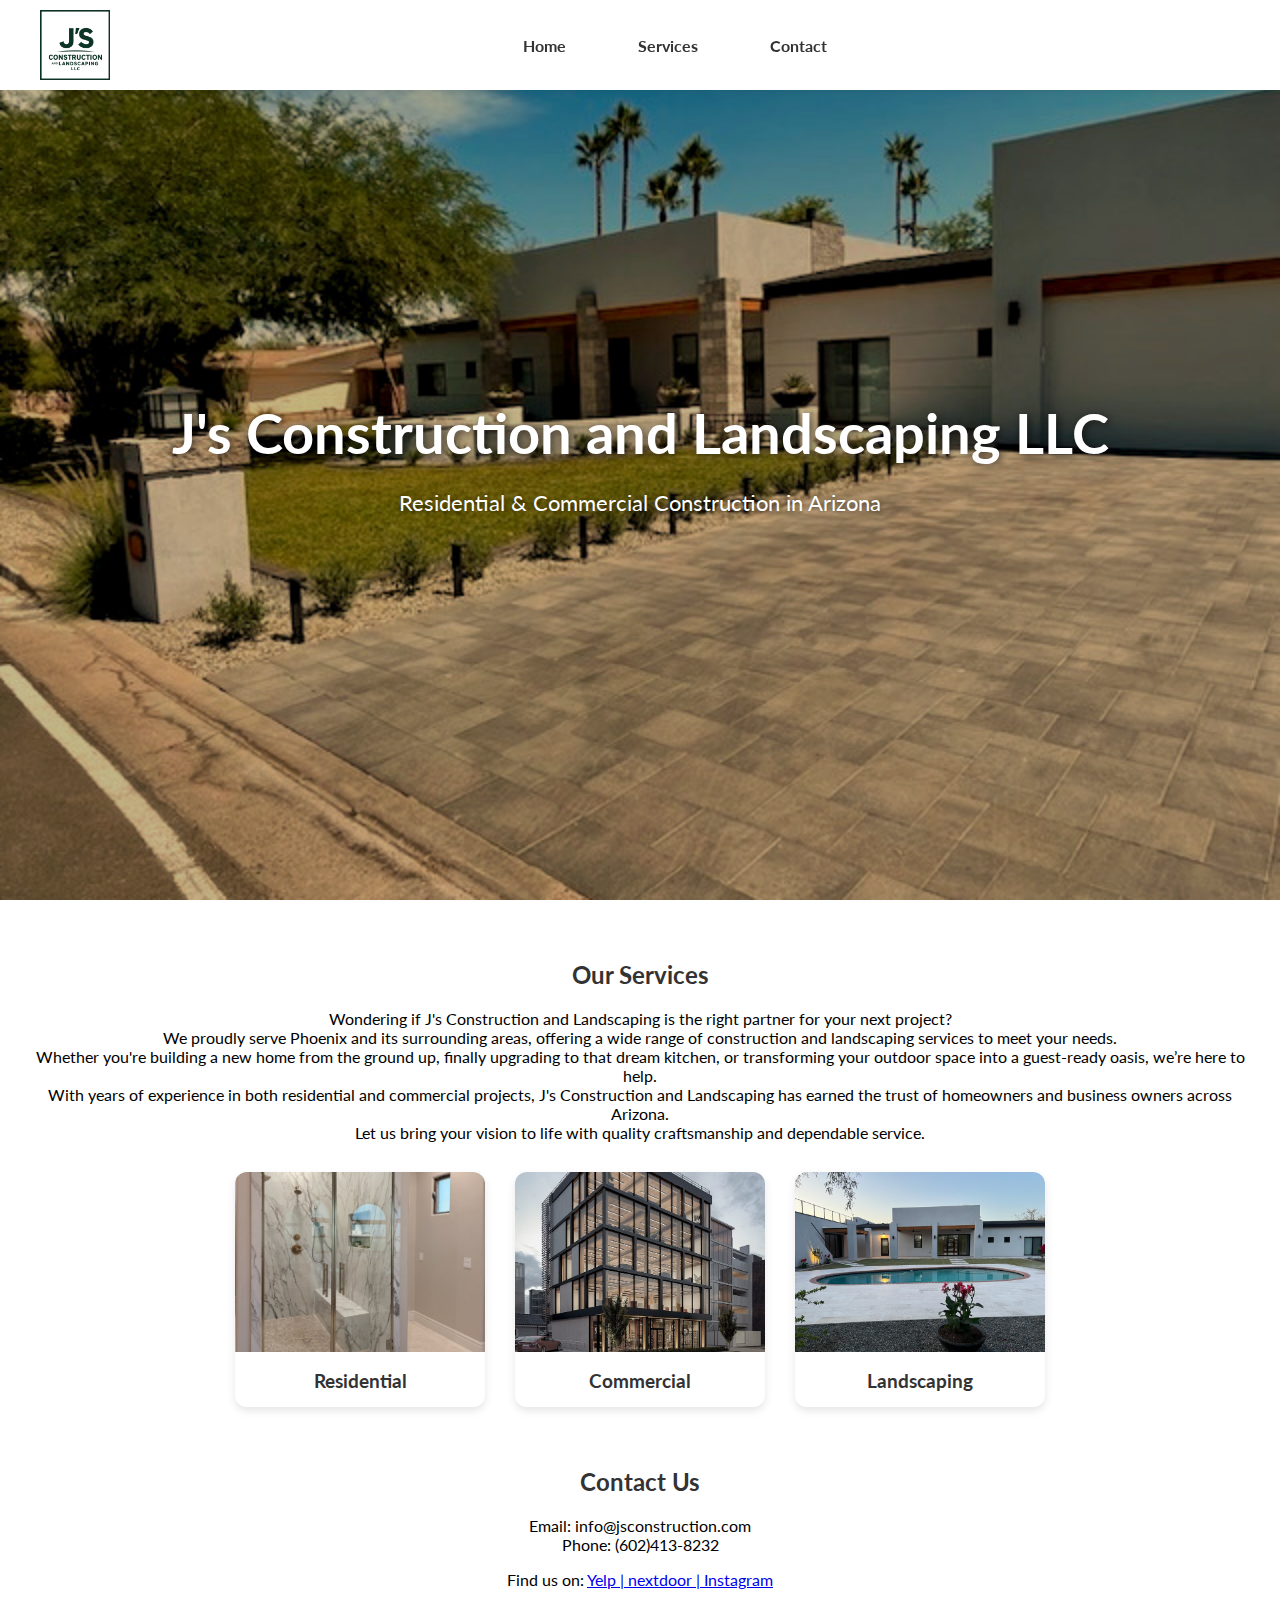
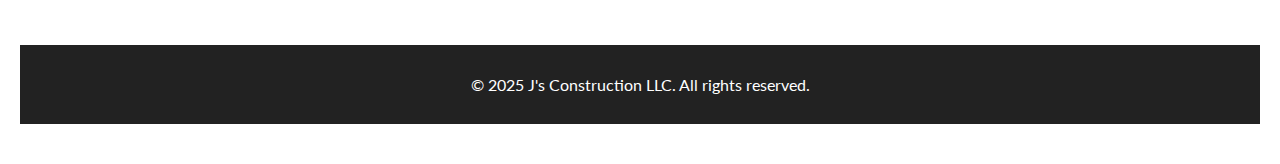
<file: index.html>
<!DOCTYPE html>
<html lang="en">
<head>
  <link rel="preconnect" href="https://fonts.googleapis.com">
  <link rel="preconnect" href="https://fonts.gstatic.com" crossorigin>
  <link href="https://fonts.googleapis.com/css2?family=DM+Serif+Text:ital@0;1&family=Lato:ital,wght@0,100;0,300;0,400;0,700;0,900;1,100;1,300;1,400;1,700;1,900&family=Open+Sans:ital,wght@0,300..800;1,300..800&display=swap" rel="stylesheet"><meta charset="UTF-8" />
  <meta name="viewport" content="width=device-width, initial-scale=1.0"/>
  <title>J's Construction</title>
  <style>

    .lato-light {
  font-family: "Lato", sans-serif;
  font-weight: 300;
  font-style: normal;
}
    
    body {
      margin: 0;
      font-family: 'Lato', sans-serif;;
    }

    header.hero {
      background-image: url("fronthouseprojectimg1.jpg");
      background-size: cover;
      background-position: center;
      height: 100vh;
      position: relative;
      display: flex;
      align-items: center;
      justify-content: center;
    }

    .dark-overlay {
      position: absolute;
      top: 0;
      left: 0;
      width: 100%;
      height: 100%;
      background-color: rgba(0, 0, 0, 0.085);
      z-index: 1;
    }

    .overlay {
      text-align: center;
      color: white;
      padding: 0 20px;
      position: relative;
      z-index: 2;
    }

    .overlay h1 {
      font-size: 3.5rem;
      margin-bottom: 20px;
      font-weight: bold;
      text-shadow: 2px 2px 8px rgba(0, 0, 0, 0.6);
    }

    .overlay p {
      font-size: 1.4rem;
      text-shadow: 1px 1px 5px rgba(0, 0, 0, 0.5);
    }

   nav {
  position: fixed;
  top: 0;
  left: 0;
  right: 0;
  background-color: white;
  padding: 10px 40px;
  display: flex;
  align-items: center;
  justify-content: space-between;
  box-shadow: 0 2px 5px rgba(0, 0, 0, 0.05);
  z-index: 1000;
}

.nav-container {
  display: flex;
  align-items: center;
  justify-content: space-between;
  width: 100%;
  max-width: 1200px;
  margin: 0 auto;
}

.logo {
  height: 70px; /* bigger logo */
  width: auto;
  object-fit: contain;
}

nav ul {
  list-style: none;
  margin: 0 auto; /* center the nav */
  padding: 0;
  display: flex;
  gap: 40px;
}
    nav ul li {
      position: relative;
    }

    nav a {
      text-decoration: none;
      color: #333;
      font-weight: bold;
      padding: 0.75rem 1rem;
      transition: color 0.3s ease;
    }

    nav ul li:hover > a {
      color: #006aff; /* blue on hover */
      background-color: transparent;
    }

    /* Dropdown styles */
    .dropdown {
      position: absolute;
      top: 100%;
      left: 0;
      background-color: white;
      display: none;
      min-width: 180px;
      box-shadow: 0 4px 8px rgba(0,0,0,0.1);
      z-index: 1000;
    }

    .dropdown a {
      display: block;
      padding: 1rem 1.5rem;
      color: #333;
      white-space: nowrap;
    }

    .dropdown a:hover {
      background-color: #f2f2f2;
      color: #006aff;
    }

    nav ul li:hover .dropdown {
      display: block;
    }

    .section {
      padding: 40px 20px;
      text-align: center;
      margin-bottom: none; 
      
    }

     .bordered-text {
      border: 2px solid white; /* Border thickness, style, and color */
      padding: 20px;           /* Space between text and border */
      display: inline-block;
      background-color: lightgrey;
      opacity: 70%;
      text-emphasis-color: black;
     }

    .section h2 {
      color: #333;
      margin-bottom: 20px;
    }

    footer {
      background-color: #222;
      color: white;
      text-align: center;
      padding: 30px;
    }
    .service-menu {
  display: flex;
  justify-content: center;
  gap: 30px;
  flex-wrap: wrap;
  margin-top: 30px;
}

.service-item {
   width: 250px;
  border-radius: 12px;
  overflow: hidden;
  box-shadow: 0 4px 8px rgba(0,0,0,0.1);
  background: #fff;
  text-align: center;
  text-decoration: none;
  color: inherit;
  transition: transform 0.3s;
}

.service-item:hover {
  transform: scale(1.05);
}

.service-item img {
  width: 100%;
  height: 180px;
  object-fit: cover;
}

.service-item h3 {
  margin: 15px 0;
  color: #333;
}
  </style>
</head>
<body>
  <nav>
  <div class="nav-container">
    <img src="logoOption1.jpg" alt="Logo" class="logo">
    <ul>
      <li><a href="#">Home</a></li>
      <li><a href="services.html">Services</a></li>
      <li><a href="#contact">Contact</a></li>
    </ul>
  </div>
</nav>

  <header class="hero">
    <div class="dark-overlay"></div> 
    <div class="overlay">
      <h1>J's Construction and Landscaping LLC</h1>
      <p>Residential & Commercial Construction in Arizona</p>
    </div>
  </header>
  <div class="section" id="services">
    <h2>Our Services</h2>
    <p>Wondering if J's Construction and Landscaping is the right partner for your next project?<br>
        We proudly serve Phoenix and its surrounding areas, offering a wide range of construction and landscaping services to meet your needs.<br>
        Whether you're building a new home from the ground up, finally upgrading to that dream kitchen, or transforming your outdoor space into a guest-ready oasis, we’re here to help.<br>
        With years of experience in both residential and commercial projects, J's Construction and Landscaping has earned the trust of homeowners and business owners across Arizona.<br>
        Let us bring your vision to life with quality craftsmanship and dependable service.</p>
   <div class="service-menu">
   <a class="service-item" href = "residential.html">
    <img src="walk_inShower2.JPG" alt="Residential">
    <h3>Residential</h3>
   </a>
  <a class="service-item" href = "new-builds.html">
    <img src="commercialstock.jpeg" alt="Commercial">
    <h3>Commercial</h3>
  </a>
  <a class="service-item" href = "landscaping.html">
    <img src="front&backyardrenovation10.JPG" alt="Landscaping">
    <h3>Landscaping</h3>
  </a>
  </div>

  <div class="section" id="contact">
    <h2>Contact Us</h2>
    <p>Email: info@jsconstruction.com<br>Phone: (602)413-8232</p>
     <p>Find us on: <a href="https://www.yelp.com/biz/js-construction-and-landscape-phoenix?utm_campaign=www_business_share_popup&utm_medium=copy_link&utm_source=(direct)">Yelp | </a>  <a href = "https://nextdoor.com/p/YR8C5hrGPxQb?utm_source=share&extras=MTEyMjE2NjE5&ne_link_preview_links=&utm_campaign=1749869090257&share_action_id=756a7a6c-a061-4176-9817-898b51b43ab5"> nextdoor | </a> <a href = "https://www.instagram.com/jsconstructionandlandscaping/"> Instagram</a></p>
  </div>
 
  <footer>
    &copy; 2025 J's Construction LLC. All rights reserved.
  </footer>
</body>
</html>
</file>
